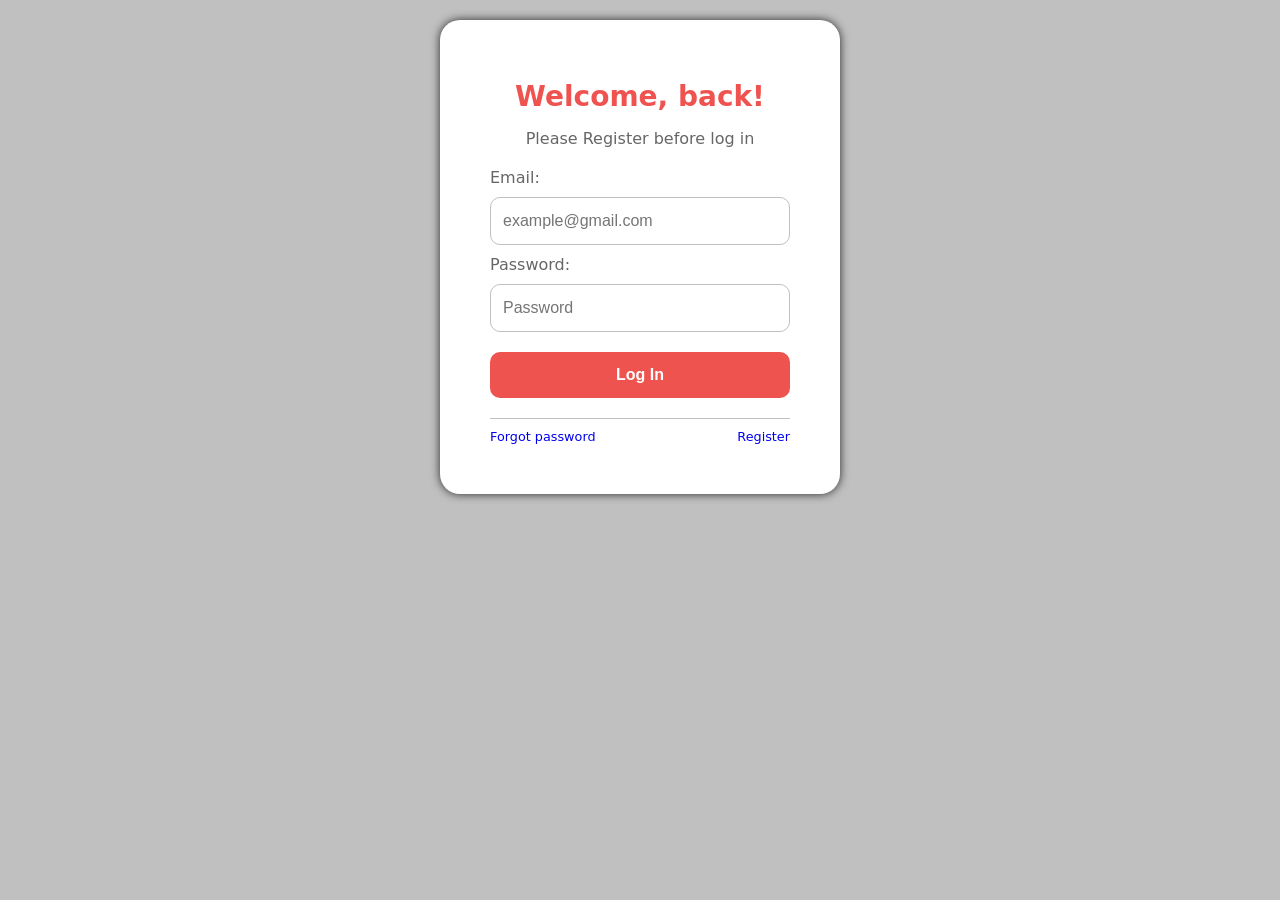
<file: index.html>
<!DOCTYPE html>
<html lang="en">
<head>
    <meta charset="UTF-8">
    <meta name="viewport" content="width=device-width, initial-scale=1.0">
    <title>login page</title>
    <link rel="stylesheet" href="style.css">
</head>
<body>
    <form class="login">
  <h2>Welcome, back!</h2>
  <p>Please Register before log in</p>
   <label for="email">Email:</label>
            <input type="email" id="loginEmail" name="email" placeholder="example@gmail.com" autocomplete="on" required />
   <label for="password">Password:</label>
            <input type="password" id="loginPassword" name="password" placeholder="Password" autocomplete="on" required />
  <button type="login" id="loginbtn" >
                Log In
            </button>
  <div class="links">
    <a href="#">Forgot password</a>
    <a href="register.html">Register</a>
  </div>
</form>
<script src="logic.js"></script>
</body>
</html>
</file>
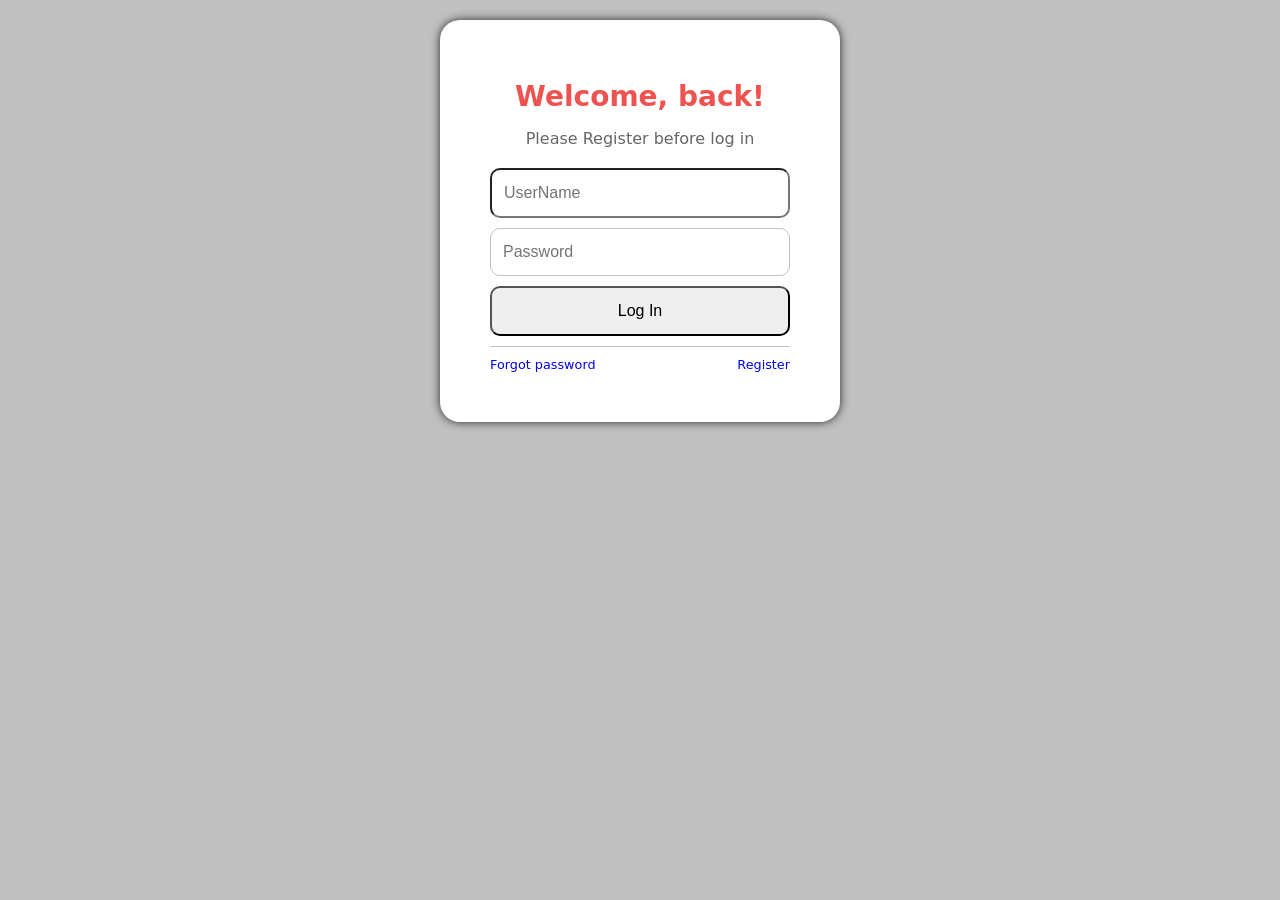
<file: login.html>
<!DOCTYPE html>
<html lang="en">
<head>
    <meta charset="UTF-8">
    <meta name="viewport" content="width=device-width, initial-scale=1.0">
    <title>login page</title>
    <link rel="stylesheet" href="style.css">
</head>
<body>
    <form class="login">
  <h2>Welcome, back!</h2>
  <p>Please Register before log in</p>
  <input type="text" placeholder="UserName" />
  <input type="password" placeholder="Password" />
  <input type="submit" value="Log In" />
  <div class="links">
    <a href="#">Forgot password</a>
    <a href="register.html">Register</a>
  </div>
</form>
<script src="logic.js"></script>
</body>
</html>
</file>
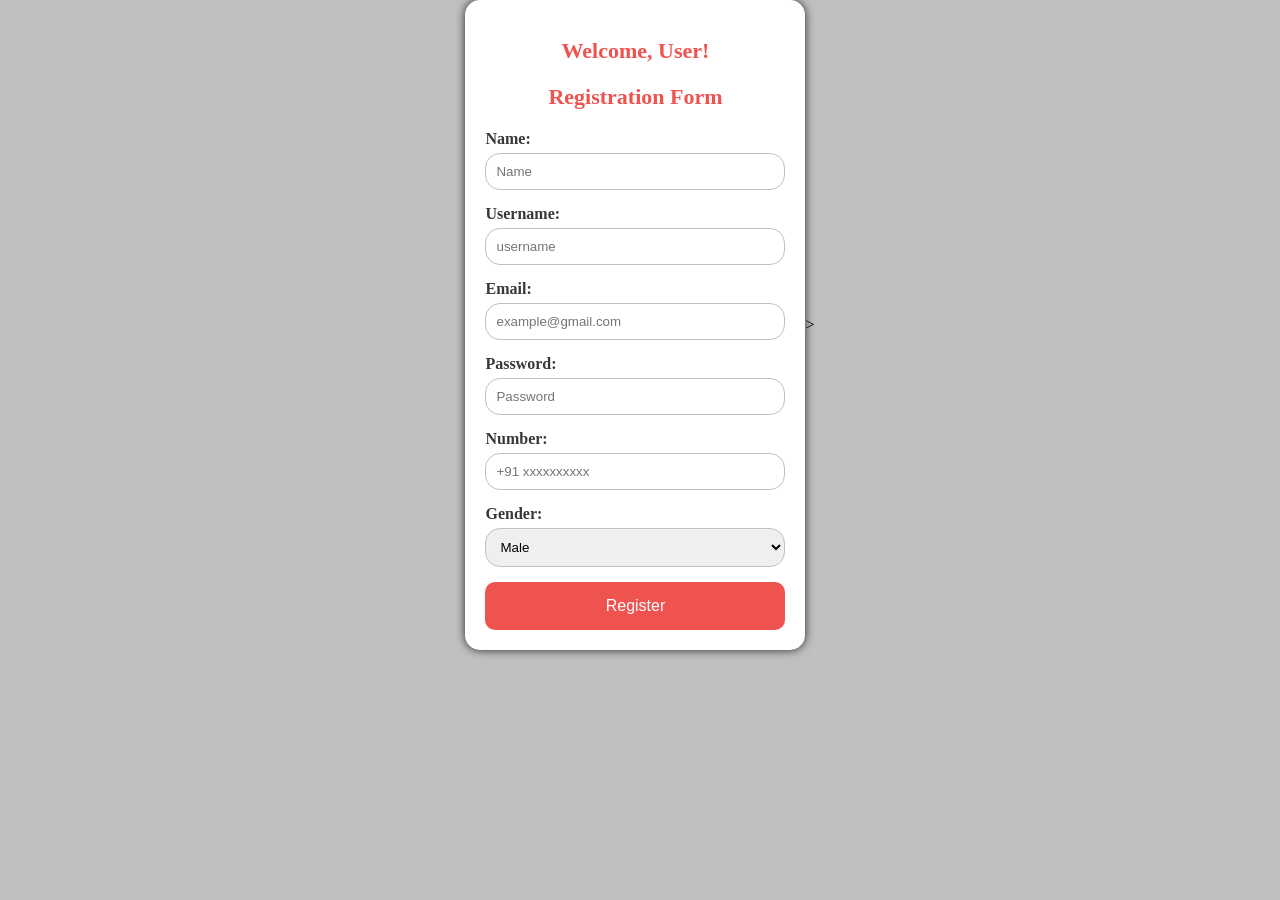
<file: register.html>
<!DOCTYPE html>
<html lang="en">
<head>
    <meta charset="UTF-8">
    <meta name="viewport" content="width=device-width, initial-scale=1.0">
    <title>Register</title>
    <link rel="stylesheet" href="register.css">
</head>
<body>
    <div class="main">
          <h2>Welcome, User!</h2>
        <h2>Registration Form</h2>
       
        <form action="">
            <label for="first"> Name:</label>
            <input type="text" id="first" name="first" placeholder="Name"  autocomplete="on" required />

            <label for="username">Username:</label>
            <input type="text" id="username" name="username" placeholder="username" autocomplete="on" required />

            <label for="email">Email:</label>
            <input type="email" id="email" name="email" placeholder="example@gmail.com" autocomplete="on" required />

            <label for="password">Password:</label>
            <input type="password" id="password" name="password" placeholder="Password" autocomplete="on" required />

            <label for="Number">Number:</label>
            <input type="number" id="Number" name="mobile"  placeholder="+91 xxxxxxxxxx" maxlength="10" required />

            <label for="gender">Gender:</label>
            <select id="gender" name="gender" required>
                <option value="male">
                    Male
                </option>
                <option value="female">
                    Female
                </option>
                <option value="other">
                    Other
                </option>
            </select>
            <button type="submit" id="registerButton" for="registerButton"  >
                Register
            </button>
        </form>
    </div>
    <script src="logic.js"></script>
</body>
</html>>
</file>
<file: style.css>
body {
  background: #c0c0c0; 
  font-family:system-ui, -apple-system, 'Segoe UI',  'Open Sans', 'Helvetica Neue', sans-serif;
  color: #666;
}

.login {
  margin: 20px auto;
  padding: 40px 50px;
  max-width: 300px;
  border-radius: 20px;
  background: #fff;
  box-shadow: 0 0 10px rgba(0, 0, 0, 0.8);
}
   input, button {
    width: 100%;
    display: block;
    box-sizing: border-box;
    margin: 10px 0;
    padding: 14px 12px;
    font-size: 16px;
    border-radius: 10px; 
  }

.login input[type=email],
.login input[type=password] {
  border: 1px solid #c0c0c0;
  transition: .2s;
}

.login input[type=email]:hover {
  border-color: #F44336;
  transition: all .2s ease;
} 

.login input[type=password]:hover {
  border-color: #F44336;
  transition: all .2s ease-in-out;
} 

button[type="login"] {
  border: none;
  background: #EF5350;
  color: white;
  font-weight: bold;  
  transition: 0.2s;
  margin: 20px 0px;
}

button[type="login"]:hover {
  background:yellowgreen;  
}

  .login h2 {
    margin: 20px 0 0; 
    color: #EF5350;
    font-size: 28px;
  }

.login p {
  margin-bottom: 20px;
}

.links {
  display: table;
  width: 100%;  
  box-sizing: border-box;
  border-top: 1px solid #c0c0c0;
  margin-bottom: 10px;
}

.links a {
  display: table-cell;
  padding-top: 10px;
}

.links a:first-child {
  text-align: left;
}

.links a:last-child {
  text-align: right;
}

  .login h2,
  .login p,
  .login a {
    text-align: center;    
  }

.login a {
  text-decoration: none;  
  font-size: .8em;
}

.login a:hover {
  text-decoration: underline;
}
</file>
<file: register.css>
body {
          font-family:'Segoe UI', Roboto, 'Open Sans', 'Helvetica Neue';
            margin: 0;
            padding: 0;
            display: flex;
            justify-content: center;
            align-items: center;
            height: 100%;
            background-color: #c0c0c0; 
}

.main {
            background-color: #fff;
            border-radius: 15px;
            box-shadow: 0 0 10px rgba(0, 0, 0, 0.8);
            padding: 20px;
            width: 300px;
}
.main h2 {
            color: #EF5350;
            font-size: 22px;
            margin-bottom: 20px;
            text-align: center;
}

label {
            display: block;
            margin-bottom: 5px;
            color: #161616da;
            font-weight: bold;
}

input[type="text"],
input[type="email"],
input[type="password"],
input[type=number],
select
     {
            width: 100%;
            margin-bottom: 15px;
            padding: 10px;
            box-sizing: border-box;
            border: 1px solid  #c0c0c0;
            border-radius: 15px;
           
}
input[type="text"]:hover,
input[type="email"]:hover,
input[type="password"]:hover,
select:hover {
            border: 1px solid #F44336;
            transition: all .2s ease;

}
button[type="submit"] {
            padding: 15px;
            border-radius: 10px;
            border: none;
            background-color: #EF5350;
            color: white;
            cursor: pointer;
            width: 100%;
            transition: 0.50s;
            font-size: 16px;
} 
button[type=submit]:hover {
        background:yellowgreen;  
}
</file>
